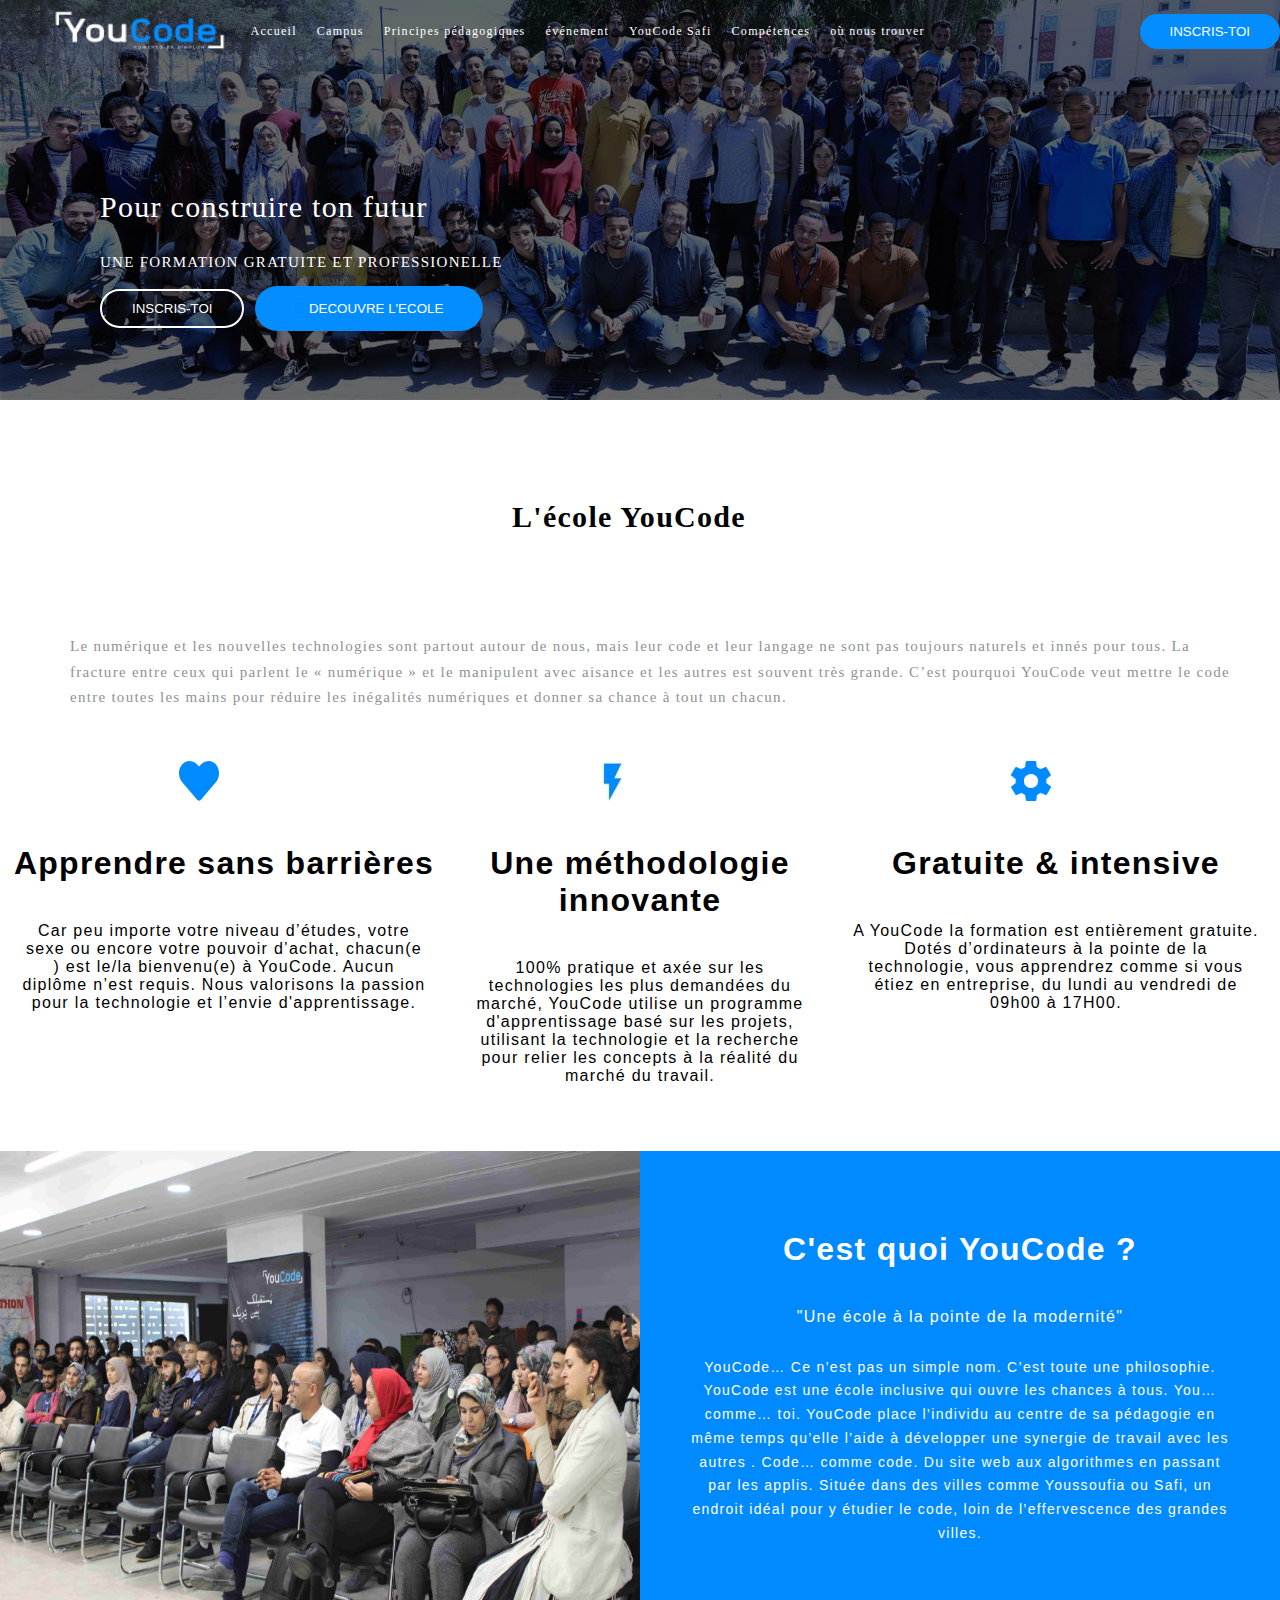
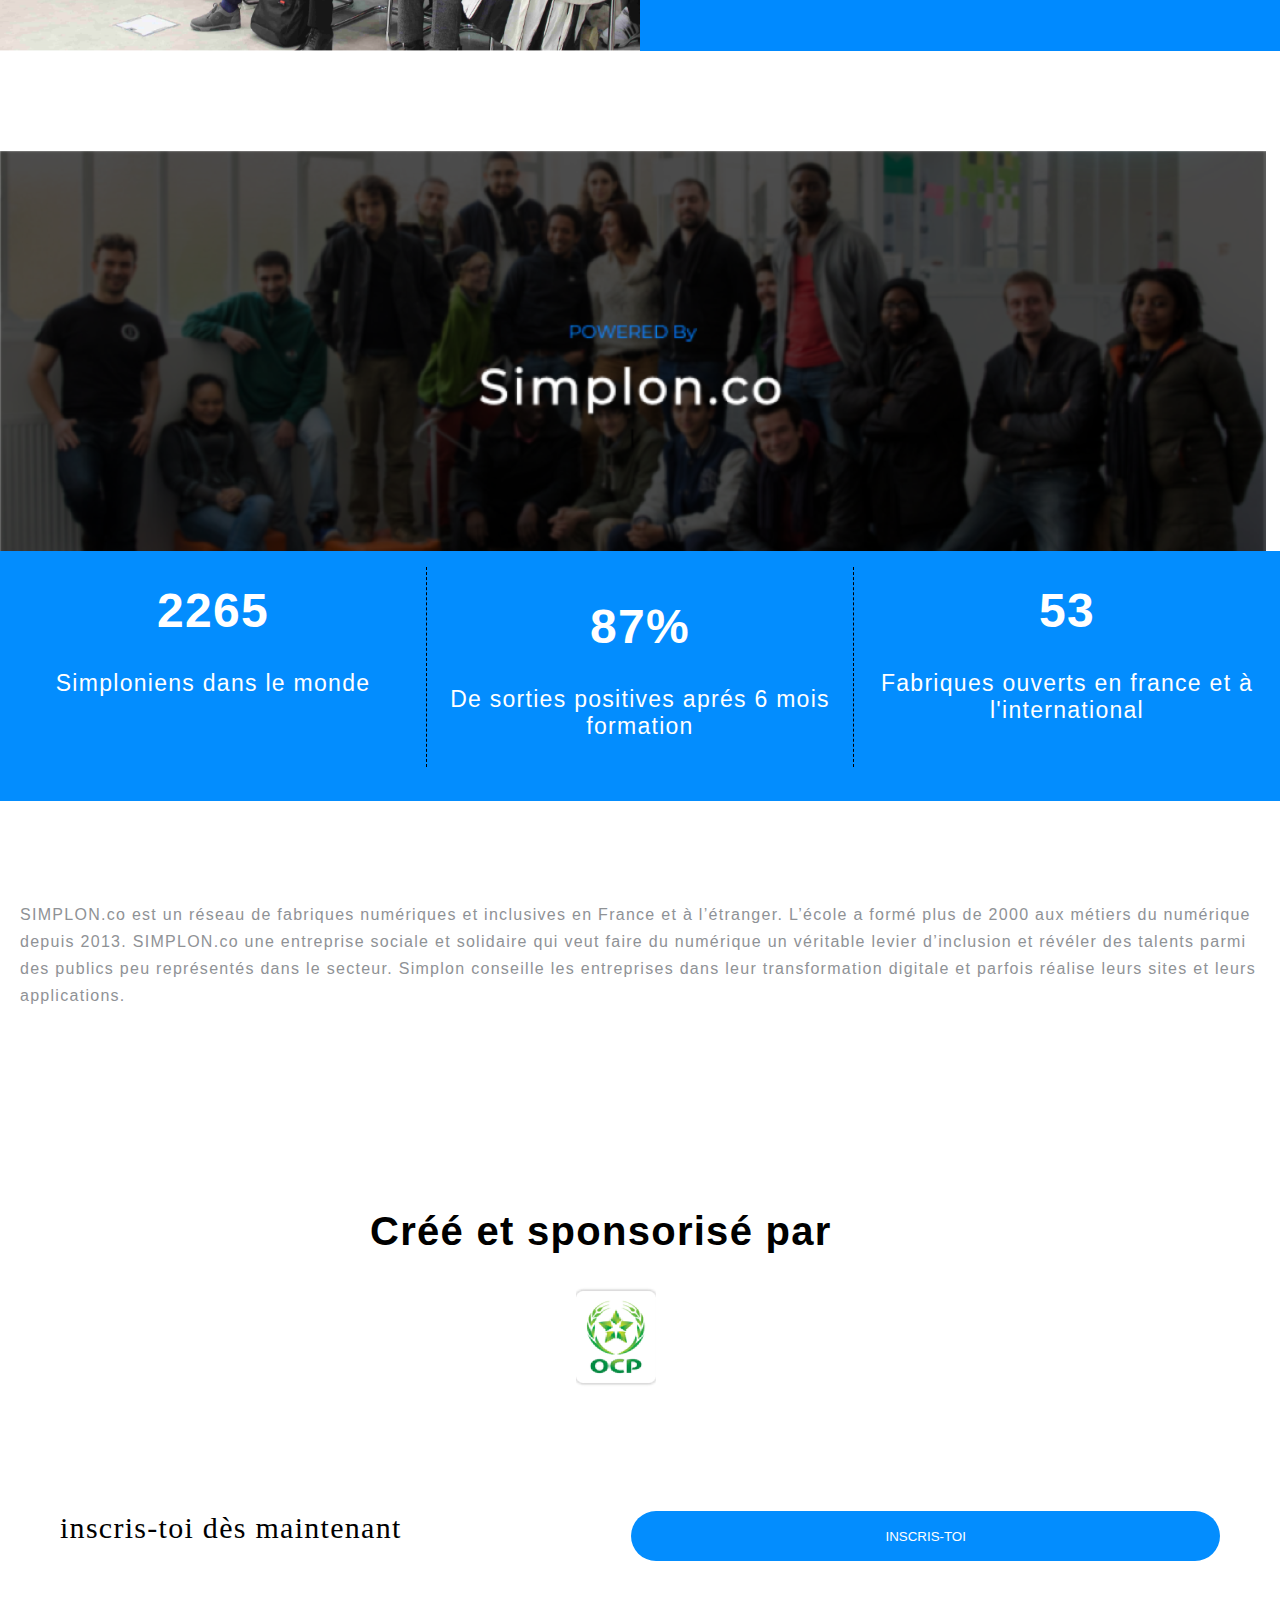
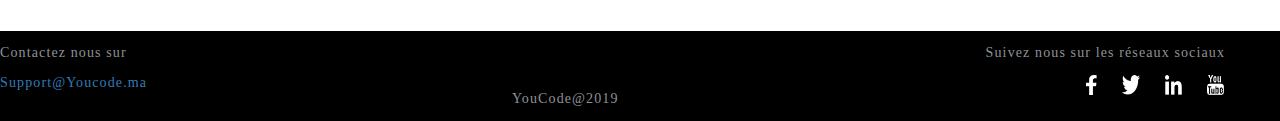
<file: accueil/index.html>
<!DOCTYPE html>
<html>
    <head>
      <title> Accueil </title>
      <link rel="stylesheet" href="style.css"/>
    </head>
    <body>
        <header class="header">
        <div class="menu">
        <img class="logo" src="images/logo.png"/>
        <ul class="navbar">
            <li class="li1" ><a class="a1" href="index.html"> Accueil </a></li>
            <li class="li1"><a class="a1" href="#">Campus </a></li>
            <li class="li1"> <a class="a1" href="#">Principes pédagogiques</a></li>
            <li class="li1"><a class="a1" href="event.html">événement </a></li>
            <li class="li1"><a class="a1" href="youcodesafi.html">YouCode Safi </a></li>
            <li class="li1"><a class="a1" href="forma.html"  >Compétences </a></li>
            <li class="li1"><a class="a1" href=loca.html >où nous trouver</a></li>
        <div class="btn">
        <button class="inscription_navbar"> INSCRIS-TOI</button>
    </div>
    </div>
    <div class="header2">
            <p class="titresafi">Pour construire ton futur </p>
            <p class="nvlleecole">UNE FORMATION GRATUITE ET PROFESSIONELLE</p>
            <button class="ins"> INSCRIS-TOI </button>
            <button class="decouvriracceuil">  <a href="#page"> <img src="images/play.png" class="play">  DECOUVRE L'ECOLE</a> </button>
        </div>
    </header>

    <section>
            <h2 id="page" class="titre"> L'école YouCode </h2>
            <div class="description"><p class="par"> Le numérique et les nouvelles technologies sont partout autour de nous, mais leur code et leur langage ne sont pas toujours naturels et innés pour tous. La fracture entre ceux qui parlent le « numérique » et le manipulent avec aisance et les autres est souvent très grande. C’est pourquoi YouCode veut mettre le code entre toutes les mains pour réduire les inégalités numériques et donner sa chance à tout un chacun.
               </p> </div>
               <div class="contaccueil">
                    <div class="apprendre">
                        <img src="images/heart.png" class="heart">
                        <h1> Apprendre sans barrières</h1>
                        <p> Car peu importe votre niveau d’études, votre sexe ou encore votre pouvoir d’achat, chacun(e ) est le/la bienvenu(e) à YouCode. Aucun diplôme n’est requis. Nous valorisons la passion pour la technologie et l’envie d'apprentissage.</p>
                    </div>
                    <div class="innovante">
                            <img src="images/flash.png" class="flash">
                            <h1>Une méthodologie innovante </h1>
                            <p> 100% pratique et axée sur les technologies les plus demandées du marché, YouCode utilise un programme d'apprentissage basé sur les projets, utilisant la technologie et la recherche pour relier les concepts à la réalité du marché du travail.
                                </p>
                   
                        </div>
                        <div class="gratuite">
                                <img src="images/settings.png" class="settings">
                                <h1>Gratuite & intensive </h1>
                                <p>A YouCode la formation est entièrement gratuite. Dotés d’ordinateurs à la pointe de la technologie, vous apprendrez comme si vous étiez en entreprise, du lundi au vendredi de 09h00 à 17H00. </p>
                            </div>
                </div>
                <div class="cont3">
                        <img class="b4" src="images/PAN.png"/>
                    <div class="b5">
                        <h1>C'est quoi YouCode ? </h1>
                        <p class="pp"> "Une école à la pointe de la modernité"</p>
                        <p class="pp2"> YouCode… Ce n’est pas un simple nom. C’est toute une philosophie. YouCode est une école inclusive qui ouvre les chances à tous. You… comme… toi. YouCode place l’individu au centre de sa pédagogie en même temps qu’elle l’aide à développer une synergie de travail avec les autres . Code… comme code. Du site web aux algorithmes en passant par les applis. Située dans des villes comme Youssoufia ou Safi, un endroit idéal pour y étudier le code, loin de l’effervescence des grandes villes.</p>
                    </div>
                </div>
                <div class="simplon"> 
                   
                </div>
                <div class="cont4">
                    <div class="b6">
                        <h1> 2265 </h1>
                        <p> Simploniens dans le monde</p>        
                    </div>
                    <div class="b7">
                        <h1> 87%</h1> 
                           <p> De sorties positives aprés 6 mois formation</p> 
                    </div>     
                     <div class="b8">    
                           <h1> 53</h1>   
                           <p>Fabriques ouverts en france et à l'international</p> </div>
                     </div>
                </div>
        <p class="par"> SIMPLON.co est un réseau de fabriques numériques et inclusives en France et à l’étranger. L’école a formé plus de 2000 aux métiers du numérique depuis 2013.

                SIMPLON.co une entreprise sociale et solidaire qui veut faire du numérique un véritable levier d’inclusion et révéler des talents parmi des publics peu représentés dans le secteur.
                
                Simplon conseille les entreprises dans leur transformation digitale et parfois réalise leurs sites et leurs applications.</p>
                <h2 class="cree">Créé et sponsorisé par</h2>
                <img  class="ocp" src="images/ocp.png">
        <div class="inscr" >
            <p class="mtn">inscris-toi dès maintenant</p>
                    <button class="inscription_footer"> INSCRIS-TOI</button>  
                </div>
           
    </section>
    <footer>
            <div class="b1">
       <p class="contact"> Contactez nous sur </p>
       <p class="support"> Support@Youcode.ma </p>
       </div>
        <div class="b2"> 
                <p class="copyright"> YouCode@2019</p>
        </div>
       <div class="rs">
            <p class="suivez"> Suivez nous sur les réseaux sociaux </p>
           <img class="f" src="images/facebook.png"/>
           <img class="t" src="images/twitter.png"/>
           <img class="l" src="images/linkedin.png"/>
           <img class="y" src="images/youtube.png"/>
       </div>
    </footer>
    </body>
</html>
</file>
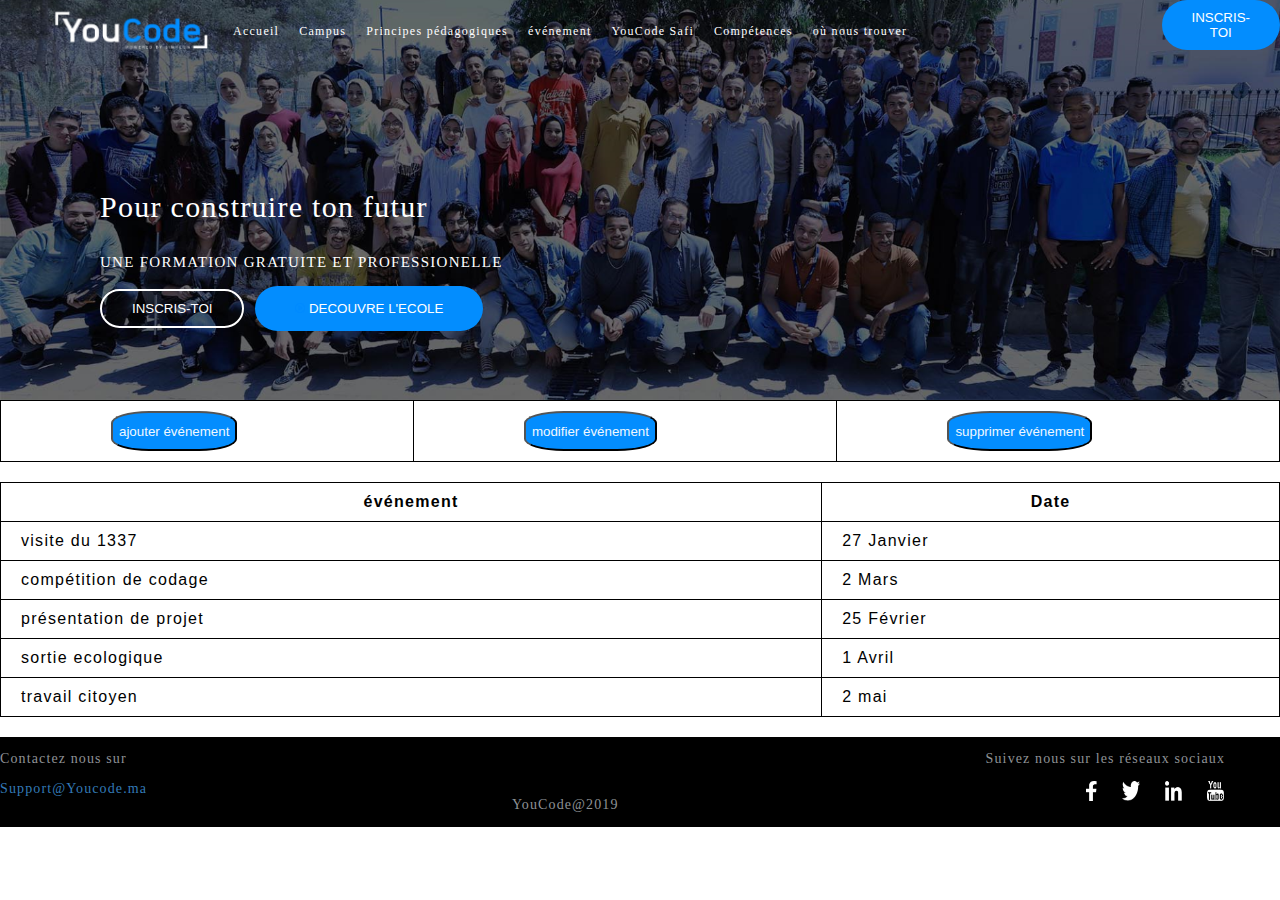
<file: accueil/event.html>
<!DOCTYPE html>
<html>
    <head>
      <title> event </title>
      <link rel="stylesheet" href="style.css"/>
    </head>
    <body>
        <header class="header">
        <div class="menu">
        <img class="logo" src="images/logo.png"/>
        <ul class="navbar">
            <li class="li1" ><a class="a1" href="index.html"> Accueil </a></li>
            <li class="li1"><a class="a1" href="#">Campus </a></li>
            <li class="li1"> <a class="a1" href="#">Principes pédagogiques</a></li>
            <li class="li1"><a class="a1" href="event.html">événement </a></li>
            <li class="li1"><a class="a1" href="youcodesafi.html">YouCode Safi </a></li>
            <li class="li1"><a class="a1" href="forma.html" >Compétences </a></li>
            <li class="li1"><a class="a1" href="loca.html">où nous trouver</a></li>
            </ul>
        <div class="btn">
        <button class="inscription_navbar"> INSCRIS-TOI</button>
    </div>
    </div>
    <div class="header2">
            <p class="titresafi">Pour construire ton futur </p>
            <p class="nvlleecole">UNE FORMATION GRATUITE ET PROFESSIONELLE</p>
            <button class="ins"> INSCRIS-TOI </button>
            <button class="decouvriracceuil">  <a href="#page"> <img src="images/play.png" class="play">  DECOUVRE L'ECOLE</a> </button>
        </div>
    </header>
    <table>
    
    <tr>
        <td><button class="boton">ajouter événement</button></td>
        <td><button class="boton">modifier événement</button></td>
        <td><button class="boton">supprimer événement</button></td>
    </tr>
    </table>
    <table> 
            <tr>
                <th>événement</th>
                <th>Date</th>
                </tr>
                <tr>
                    <td>visite du 1337</td>
                    <td>27 Janvier</td>
                </tr>
                <tr>
                        <td>compétition de codage</td>
                        <td>2 Mars</td>
                    </tr>
                    <tr>
                            <td>présentation de projet </td>
                            <td>25 Février </td>
                        </tr>
                        <tr>
                                <td>sortie ecologique</td>
                                <td>1 Avril</td>
                            </tr>
                            <tr>
                                    <td>travail citoyen</td>
                                    <td>2 mai</td>
                                </tr>
    </table>
                                <footer>
                                        <div class="b1">
                                   <p class="contact"> Contactez nous sur </p>
                                   <p class="support"> Support@Youcode.ma </p>
                                   </div>
                                    <div class="b2"> 
                                            <p class="copyright"> YouCode@2019</p>
                                    </div>
                                   <div class="rs">
                                        <p class="suivez"> Suivez nous sur les réseaux sociaux </p>
                                       <img class="f" src="images/facebook.png"/>
                                       <img class="t" src="images/twitter.png"/>
                                       <img class="l" src="images/linkedin.png"/>
                                       <img class="y" src="images/youtube.png"/>
                                   </div>
                                </footer>
                                </body>
                            </html>
</file>
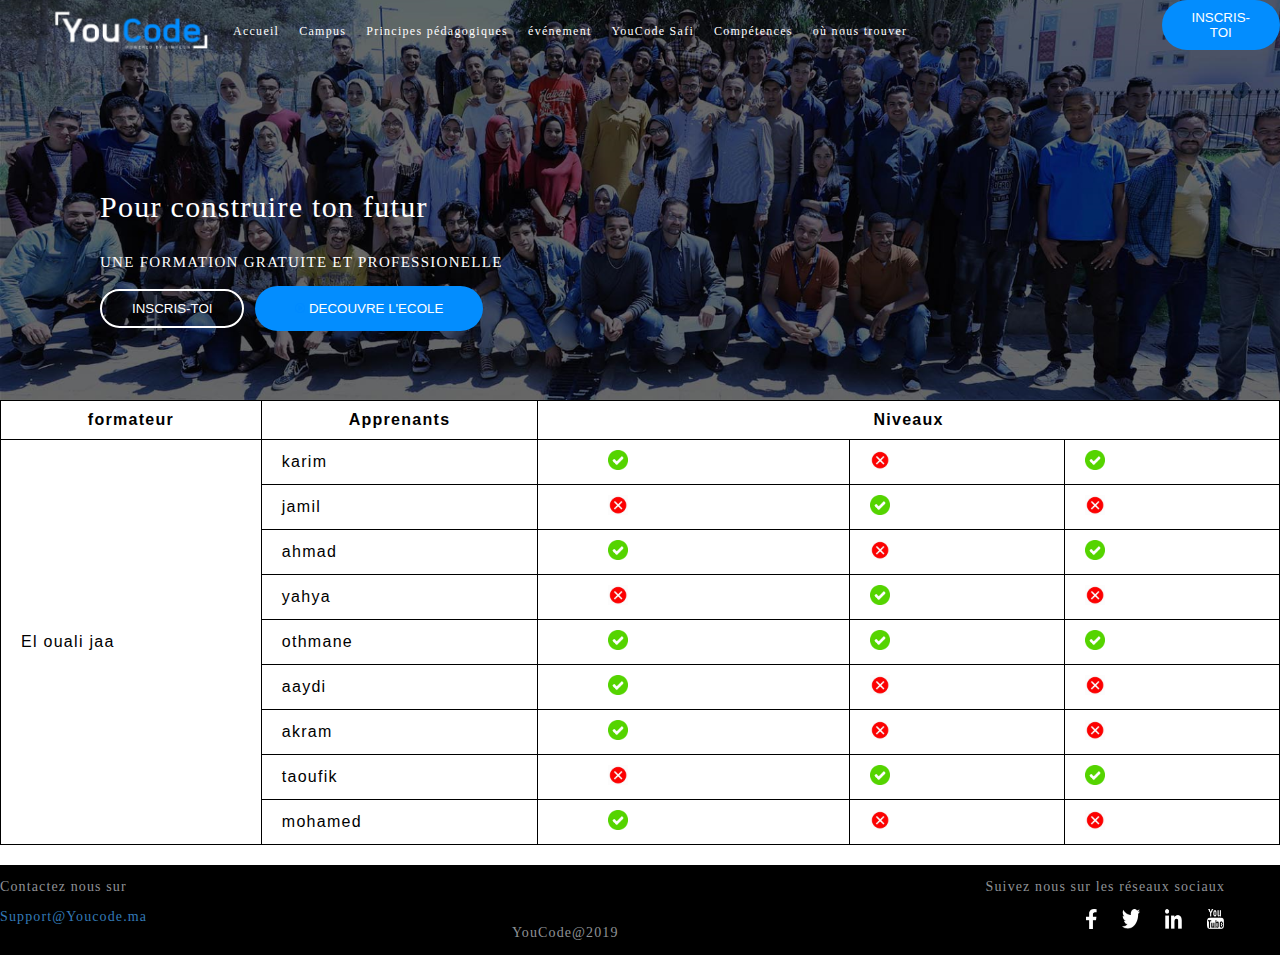
<file: accueil/forma.html>
<!DOCTYPE html>
<html>
    <head>
      <title> formateur </title>
      <link rel="stylesheet" href="style.css"/>
    </head>
    <body>
        <header class="header">
        <div class="menu">
        <img class="logo" src="images/logo.png"/>
        <ul class="navbar">
            <li class="li1" ><a class="a1" href="index.html"> Accueil </a></li>
            <li class="li1"><a class="a1" href="#">Campus </a></li>
            <li class="li1"> <a class="a1" href="#">Principes pédagogiques</a></li>
            <li class="li1"><a class="a1" href="event.html">événement </a></li>
            <li class="li1"><a class="a1" href="youcodesafi.html">YouCode Safi </a></li>
            <li class="li1"><a class="a1" href="forma.html" >Compétences </a></li>
            <li class="li1"><a class="a1" href="loca.html">où nous trouver</a></li>
            </ul>
        <div class="btn">
        <button class="inscription_navbar"> INSCRIS-TOI</button>
    </div>
    </div>
    <div class="header2">
            <p class="titresafi">Pour construire ton futur </p>
            <p class="nvlleecole">UNE FORMATION GRATUITE ET PROFESSIONELLE</p>
            <button class="ins"> INSCRIS-TOI </button>
            <button class="decouvriracceuil">  <a href="#page"> <img src="images/play.png" class="play">  DECOUVRE L'ECOLE</a> </button>
        </div>
    </header>
    
    <table> 
        <tr>
            <th>formateur</th>
            <th>Apprenants</th>
            <th colspan="3">Niveaux</th>
        </tr>
            <tr>
                <td rowspan="10">El ouali jaa</td>
                <td> karim</td>
                <td><img class="img1" src="images/check.png"></td>
                <td><img src="images/ncheck.jpg"></td>
                <td><img src="images/check.png"></td>
            </tr>
            <tr>
                    
                    <td> jamil</td>
                    <td><img class="img1" src="images/ncheck.jpg"></td>
                    <td><img src="images/check.png"> </td>
                    <td><img src="images/ncheck.jpg"> </td>
                </tr>
                <tr>
                       
                        <td> ahmad</td>
                        <td><img class="img1" src="images/check.png"></td>
                        <td><img src="images/ncheck.jpg"></td> 
                        <td><img src="images/check.png"> </td>
                    </tr>
                    <tr>
                       
                            <td> yahya</td>
                            <td><img class="img1" src="images/ncheck.jpg"></td> 
                            <td><img src="images/check.png"></td> 
                            <td><img src="images/ncheck.jpg"> </td>
                        </tr>
                        <tr>
                       
                                <td> othmane</td>
                                <td><img class="img1" src="images/check.png"></td>
                                 <td><img src="images/check.png"></td> 
                                 <td><img src="images/check.png"> </td>
                            </tr>
                            <tr>
                       
                                    <td> aaydi</td>
                                    <td><img class="img1" src="images/check.png"></td> 
                                        <td><img src="images/ncheck.jpg"></td> 
                                        <td><img src="images/ncheck.jpg"></td>
                                </tr>
                                <tr>
                       
                                        <td> akram</td>
                                        <td><img class="img1" src="images/check.png"></td> 
                                        <td><img src="images/ncheck.jpg"></td> 
                                        <td><img src="images/ncheck.jpg"> </td>
                                    </tr>
                                    <tr>
                       
                                            <td> taoufik</td>
                                            <td><img class="img1" src="images/ncheck.jpg"></td>
                                             <td><img src="images/check.png"></td> 
                                             <td><img src="images/check.png"> </td>
                                        </tr>
                                        <tr>
                       
                                                <td> mohamed</td>
                                                <td><img class="img1" src="images/check.png"></td>
                                                <td><img src="images/ncheck.jpg"></td> 
                                                <td><img src="images/ncheck.jpg"> </td>
                                            </tr>
    </table>

    <footer>
            <div class="b1">
       <p class="contact"> Contactez nous sur </p>
       <p class="support"> Support@Youcode.ma </p>
       </div>
        <div class="b2"> 
                <p class="copyright"> YouCode@2019</p>
        </div>
       <div class="rs">
            <p class="suivez"> Suivez nous sur les réseaux sociaux </p>
           <img class="f" src="images/facebook.png"/>
           <img class="t" src="images/twitter.png"/>
           <img class="l" src="images/linkedin.png"/>
           <img class="y" src="images/youtube.png"/>
       </div>
    </footer>
    </body>
</html>
</file>
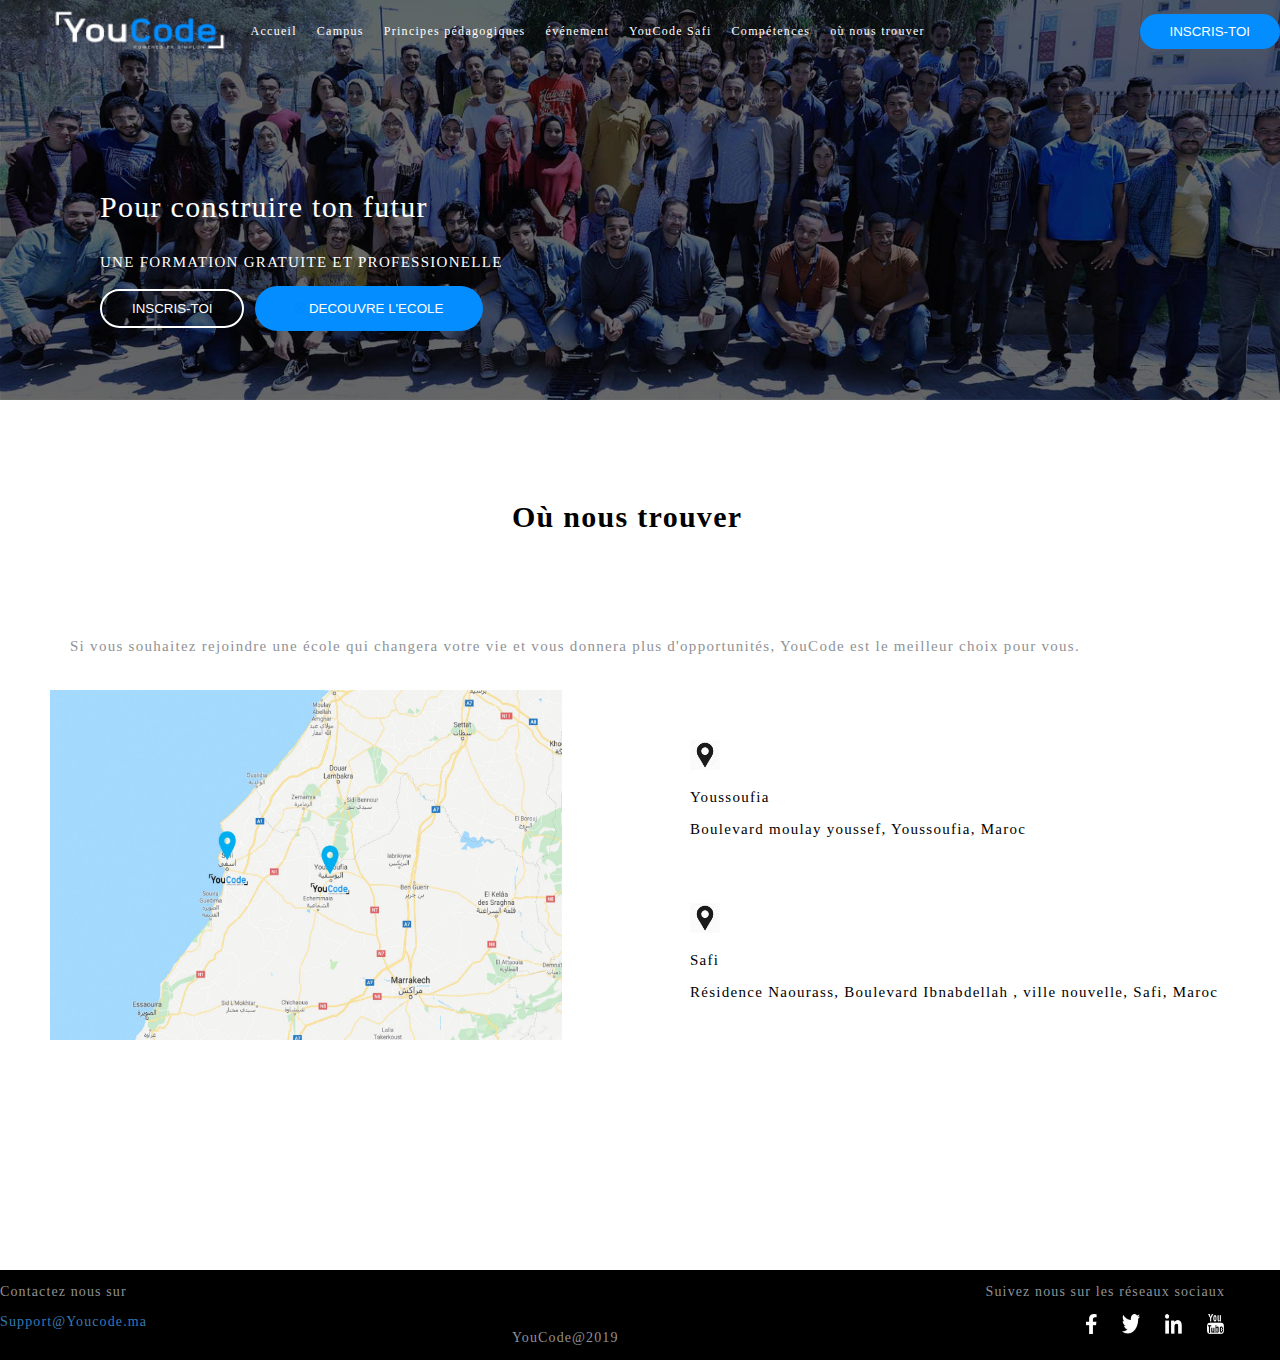
<file: accueil/loca.html>
<!DOCTYPE html>
<html>
    <head>
      <title> localisation </title>
      <link rel="stylesheet" href="style.css"/>
    </head>
    <body>
        <header class="header">
        <div class="menu">
        <img class="logo" src="images/logo.png"/>
        <ul class="navbar">
            <li class="li1" ><a class="a1" href="index.html"> Accueil </a></li>
            <li class="li1"><a class="a1" href="#">Campus </a></li>
            <li class="li1"> <a class="a1" href="#">Principes pédagogiques</a></li>
            <li class="li1"><a class="a1" href="event.html">événement </a></li>
            <li class="li1"><a class="a1" href="youcodesafi.html">YouCode Safi </a></li>
            <li class="li1"><a class="a1" href="forma.html" >Compétences </a></li>
            <li class="li1"><a class="a1" href="loca.html">où nous trouver</a></li>
        <div class="btn">
        <button class="inscription_navbar"> INSCRIS-TOI</button>
    </div>
    </div>
    <div class="header2">
            <p class="titresafi">Pour construire ton futur </p>
            <p class="nvlleecole">UNE FORMATION GRATUITE ET PROFESSIONELLE</p>
            <button class="ins"> INSCRIS-TOI </button>
            <button class="decouvriracceuil">  <a href="#page"> <img src="images/play.png" class="play">  DECOUVRE L'ECOLE</a> </button>
        </div>
    </header>
    <section>
        <h2 id="page" class="titre"> Où nous trouver </h2>
        <div class="description"><p class="par">    Si vous souhaitez rejoindre une école qui changera votre vie et vous donnera plus d'opportunités, 
            YouCode est le meilleur choix pour vous.


           </p> </div>
           <div class="loc">
                <div class="photolocal">
                    <img src="images/contact.png"/>
                  
                </div>
                <div class="localisation">
                        <img src="images/ocal.jpg"><p> Youssoufia</p>

                        <p>Boulevard moulay youssef, Youssoufia, Maroc

                            </p>
                            <img src="images/ocal.jpg"><p> Safi</p>

                            <p>Résidence Naourass, Boulevard Ibnabdellah
                                    , ville nouvelle, Safi, Maroc
                                    
    
                                </p>
                                </div>
                                </div>
                        
                </section> 
                <footer>
                        <div class="b1">
                   <p class="contact"> Contactez nous sur </p>
                   <p class="support"> Support@Youcode.ma </p>
                   </div>
                    <div class="b2"> 
                            <p class="copyright"> YouCode@2019</p>
                    </div>
                   <div class="rs">
                        <p class="suivez"> Suivez nous sur les réseaux sociaux </p>
                       <img class="f" src="images/facebook.png"/>
                       <img class="t" src="images/twitter.png"/>
                       <img class="l" src="images/linkedin.png"/>
                       <img class="y" src="images/youtube.png"/>
                   </div>
                </footer>
                </body>
                </html>
</file>
<file: accueil/style.css>
body{
    margin: 0;
    padding: 0;
    letter-spacing: 0.08em;
    font-family: 'Montserrat', sans-serif;
}
.header{
    display: flex;
    width: 100%;
    height: 400px;
    background-image: url("images/imm.png");
    background-repeat: no-repeat;
    flex-direction: column;
    background-size: cover;
}

.logo{
    width: 200px; 
    height: 40px;
    margin-top: 10px;
    margin-left: 50px;
}
.menu{
    display: flex;
    flex-basis: 20%;
    flex-direction: row;
}
.navbar {
    flex-basis: 90%;
    list-style-type: none;
    margin-left: 10px;
    margin-top: 14px;
    padding: 0;
}
.li1 {
    float: left;
    color: white;
    padding: 10px 10px 5px 10px;
    font-size: 12px;
    font-family: Montserrat;
}
.a1{
    text-decoration: none;
    color: white;
}
.a1:hover{
    color: #038DFE ;
}

.btn{
    flex-basis: 10%;
    order: 1;
}

.inscription_navbar{
    margin-top: 0px;
    float: right;
    padding: 10px 30px 10px 30px;
    border-radius: 30px;
    background-color: #038DFE;
    color : white;
    border: none;

}
.decouvrir {
    padding: 15px 40px 15px 40px;
    margin-left: 120px;
    border-radius: 30px;
    background-color: #038DFE;
    color : white;
    border: none;

}
.header2{
    margin-top: 80px;   
}
.header2 p{
  color: white;
  margin-left: 100px;
}
.imgsafi{
    margin-left: 50%;
    width: 50%;
    height: 500px;
    margin-top: 30px;
    margin-bottom: 0px;
}

.localisation{
    width: 100%;
    height: 100%;
    margin:0;
    padding: 0;

}
.titresafi{
    font-size: 30px;
    font-family: Montserrat;
}
.nvlleecole{
    font-size: 15px;
    font-family: Montserrat;

}
.safi2{
    margin-right: 50%;
    width: 50%;
    height: 500px;
}
.titre {
    margin-top: 100px;
    font-family: Montserrat;
    font-size: 30px;
    margin-left: 40%;
}

.description {
    margin-top: 30px;
    font-family: Montserrat;
    font-size: 15px;
    margin: 30px 50px 30px 50px;
}
.loc{
    font-family: Montserrat;
    font-size: 15px;
    margin-left: 50px;
    margin-right: 50px;
    margin-bottom: 80px; 
}
.adresse{
    font-family: Montserrat , sans-serif;
    font-size: 15px;
    margin-left: 60px;
    margin-right: 60px;
}
.campus{
    margin-left: 250px;
    margin-top: 50px;
}
.trouver{
    margin-left: 200px;
    margin-top: 50px;
    margin-bottom: 50px;

}
.campustexte {
    margin-top: 30px;
    list-style-type: square;
}

.campustexte li{
    font-family: Montserrat , sans-serif;
    font-size: 15px;
    color:white;
    margin-bottom: 10px;
}
.box1{
    width: 50%;
    height: 500px;
    background-image: url("images/safi1.jpg");
    float: left;
    margin-top:-5px;
}
.box2{
    width: 50%;
    height: 500px;
    float: right;
    background-color: #008AFF;
    margin-top :-5px;
    color: white;
    font-family:Montserrat , sans-serif;
}

.box3{
    width: 50%;
    height: 500px;
    float: left;
    background-color: #008AFF;
    color: white;
}
.box4{
    width: 50%;
    height: 500px;
    float: right;
    background-image: url("images/localisation.jpg");

}

.map{
    width: 20px;
    height: 20px;
}
footer{
    display: flex;
    background-color:black;
    font-family: Montserrat;
    color: #8f9296;
    width: 100%;
    height: 90px;
    font-size: 14px;
    letter-spacing: 0.08em;
}

.b1{
    flex-basis: 40%;

}
.b2{
    flex-basis: 37%;

}
.rs{
    flex-basis: 23%;
}
.f{
    width: 11.44px;
    height: 20px;
    margin-left: 100px;
    margin-right: 20px;
}
.t{
    width: 18.57px;
    height: 20px;
    margin-right: 20px;
    
}
.l{
    width: 17.15px;
    height: 20px;
    margin-right: 20px;
}
.y{
    width: 17.15px;
    height: 20px;
}
.copyright{
    margin-top: 60px;
}
.support{
    color: #337ab7;
}
.inscr{
    display:flex;
    width: 100%;
    height: 50px;
    margin-top: 70px;
    margin-bottom: 70px;
}
.mtn{
    flex-basis: 50%;
    font-family: Montserrat;
    font-size: 30px;
    margin-left: 60px;
    margin-top: 0;
}
.inscription_footer {
    flex-basis: 50%;
    padding: 10px 80px 10px 80px;
    border-radius: 30px;
    background-color: #038DFE;
    color : white;
    border: none;
    margin-right: 60px;
}
.form{
    margin: 80px 400px 0px 350px;
    padding: 20px 10px 50px 10px;
    background-color: white;
    border: 1px solid #038DFE;
    border-radius: 30px;
}
.form input{
    margin-top: 20px;
    margin-left: 120px;
    padding: 5px 50px 5px 50px;
    border-radius: 30px;
    border: 1px solid #038DFE;
}
.form h1{
    color:#038DFE;
    font-size: 30px;
    margin-left: 180px;
}
.form button{
    padding: 10px 30px 10px 30px;
    border-radius: 30px;
    background-color: #038DFE;
    color : white;
    border: none;
    margin-top: 30px;
    margin-left: 190px;

}
button:hover{
    color: black;
    background-color: #8f9296;
    border: none;
}
.entete{
    display: flex;
    width: 100%;
    height: 50px;
    background-color: black;
}
.entete h1{
    float: left;
    margin-top: 13px;
    margin-left: 10px;
    color: white;
}
.e1{
    flex-basis: 85%;
}
.e2{
    flex-basis: 15%;
}

.entete button{
    margin-right: 20px;
    padding: 10px 30px 10px 30px;
    border-radius: 30px;
    background-color: #038DFE;
    color : white;
    border: none;
    margin-top: 8px;
}
.options{
    display: flex;
    margin-top: 10px;
    margin-left: 80px;
}
.o1{
    flex-basis: 25%;
}
.o2{
    flex-basis: 25%;
}
.o3{
    flex-basis: 25%;
}
.o4{
    flex-basis: 25%;
}
.options button{
    border-radius: 30px;
    background-color: #038DFE;
    color : white;
    border: none;
    padding: 10px 30px;
}
.options img{
    width: 10px;
    height: 10px;
}
.o4 img{
        height:2px;

}
table{
    margin-left: 300px;
    margin-top: 50px;
    margin-bottom: 20px;
    
}
table, th, td {
    border: 1px solid black;
    border-collapse: collapse;
  }
  td,th{
      padding: 10px 20px;
  }
  #n{
      margin-left: 40px;
  }
  .pages{
      margin-left: 1000px;
      margin-bottom: 50px;
  }
  .pages img{
      width: 25px;
      height: 25px;

  } 
  button a {
      text-decoration: none;
      color: white;
    }
    button a:hover {
        
        color:black;

      }
      
      .ins{
        padding: 10px 30px 10px 30px;
        border-radius: 30px;
        background-color: transparent;
        border: white 2px solid;
        color : white;
        margin-left: 100px;
      }
      .decouvriracceuil{
        padding: 15px 40px 15px 40px;
        margin-left: 5px;
        border-radius: 30px;
        background-color: #038DFE;
        color : white;
        border: none;
      }
      .play{
          width: 10px;
          height: 10px;
      }
      .contaccueil {
          display: flex;
          width: 100%;
          margin-top: 50px;
          margin-bottom: 50px;
      }
      .contaccueil img {
          width: 40px;
          height: 40px;
          margin-left:40%;
      }
      .contaccueil p {
        margin-right: 20px;
        margin-left:20px ;
        text-align: center;
      }
      .contaccueil h1{
         text-align: center;
         margin-top: 40px;
         margin-bottom: 40px;
      }
      .apprendre{
          flex-basis: 35%;
      }
      .innovante{
        flex-basis: 30%;
    }
    .innovante img{
        width: 20px;
    }
    .gratuite{
        flex-basis: 35%;

    }
    .cont3{
        display: flex;
        width: 100%;
        height: 500px;
        margin-bottom: 100px;
    }
    .b4{
    flex-basis: 50%;
     width: 50%;
      height: 500px;
    }
    
    .b5{
        flex-basis: 50%;
        background-color: #008AFF;
        color: white;
        }
    .b5 h1{
        text-align: center;
        margin-top:80px ;
        margin-bottom: 40px;
    }
    .pp{
        text-align: center;
        margin-bottom: 30px;
    }
    .pp2{
        margin-left: 50px;
        margin-right: 50px;
        font-size: 14px;
        line-height: 1.7;
        text-align: center;
    }
    .simplon {
        background-image: url("images/Cap.PNG");
        width: 100%;
        height: 400px;
        padding: 0;
        margin: 0;
        background-repeat: no-repeat;
    }
 
   .simp{
    margin-left: 500px;
    margin-top: 200px;
    color: #008AFF;
   }

.cont4{
    display: flex;
    width: 100%;
    height: 250px;
    background-color: #038DFE;
    color: white;
    text-align: center;
}
.cont4 div{
    flex-basis: 33.33%;
}
.cont4 div h1{
    text-align: center;
    font-size: 48px;
}
.cont4 div p{
    margin-left: 20px;
    margin-right: 20px;
    font-size: 23px;
    font-style: normal !important;
}
.b7{
    border-right:1px dashed #000000;
    border-left: 1px dashed #000000;
    height: 200px;
    margin-top: 16px;
}
.par{
    color: #8f9296;
    margin-top: 100px;
    margin-left: 20px;
    line-height: 1.7;
}
.cree{
    margin-top: 200px;
    margin-left: 370px;
    font-size: 40px;
}
.ocp{
    margin-left: 45%;
    margin-right: auto;
    margin-bottom: 50px;
    width: 80px;
    height: 100px;
}
.loc{
    display: flex;
    width: 100%;
    height: 500px;
}
.photolocal {
    flex-basis: 50%;

}
.photolocal img{
    width : 80%;
    height: 350px;
}
.localisation {
    flex-basis: 50%;
}
.localisation img {
    width: 30px;
    height :30px;
    margin-top: 50px;
}
table{
    width: 100%;
    position: relative;
    margin-left: 0%;
    margin-top: 0%;
}
table img{
    width: 20px;
    margin-right: 50px;
}
.img1{
    margin-left: 50px;
}
.tr{
    height: 20vh;;
}
.boton{
    background-color: #038DFE;
    margin-left: 90px;
   height: 40px;
 border-radius:30% ;
 color: aliceblue;
}
</file>
